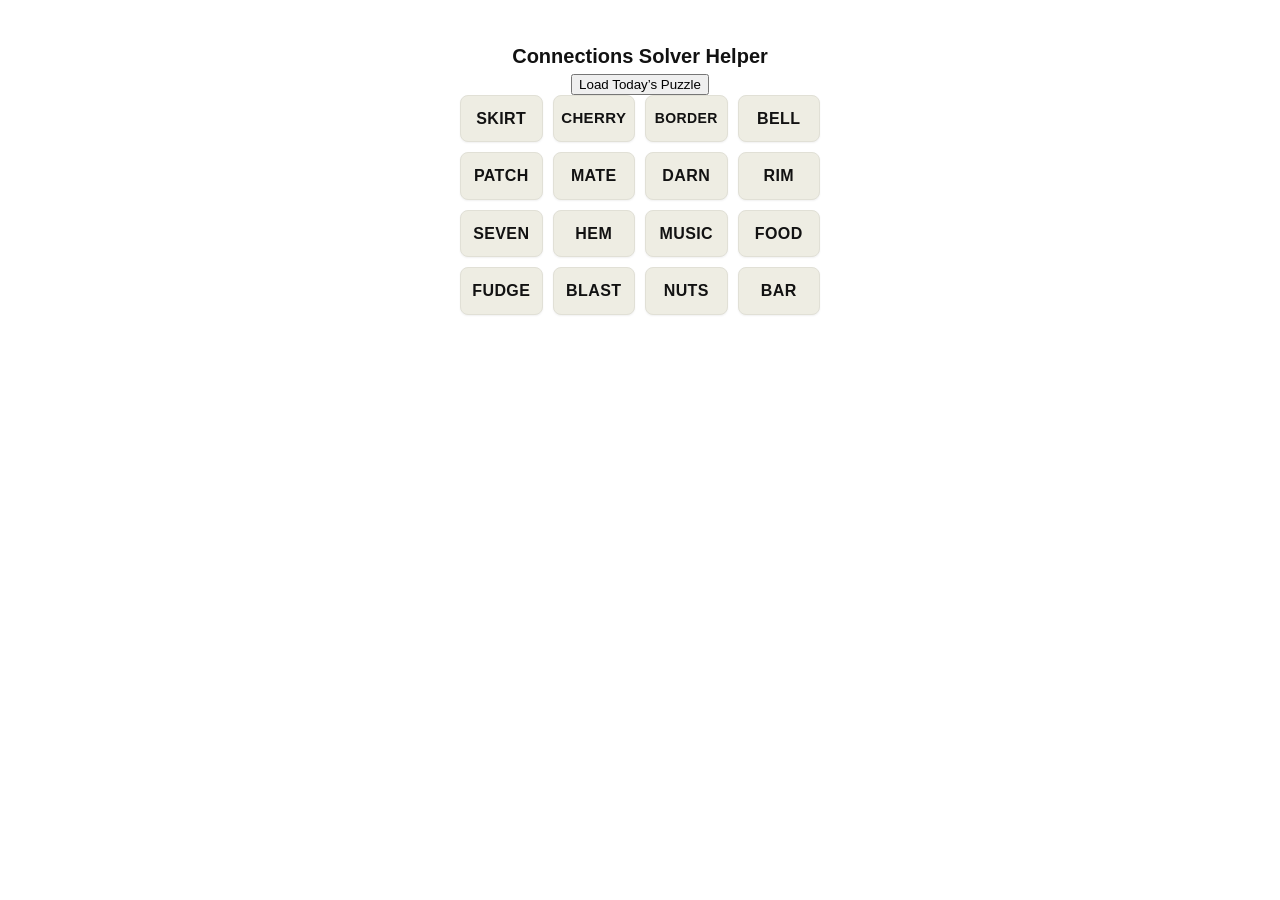
<file: index.htm>
<!DOCTYPE html>
<html>
<head>
<meta name="viewport" content="width=device-width, initial-scale=1">
<title>Connections Solver</title>
<link rel="stylesheet" href="style.css">
</head>

<body>

<h2>Connections Solver Helper</h2>

<button onclick="loadPuzzle()">Load Today’s Puzzle</button>

<div id="grid" class="grid"></div>

<div id="panel" class="panel">
<h3 id="wordTitle"></h3>
<p id="definition"></p>
<p id="synonyms"></p>
<button onclick="closePanel()">Close</button>
</div>

<script src="app.js"></script>

</body>
</html>
</file>
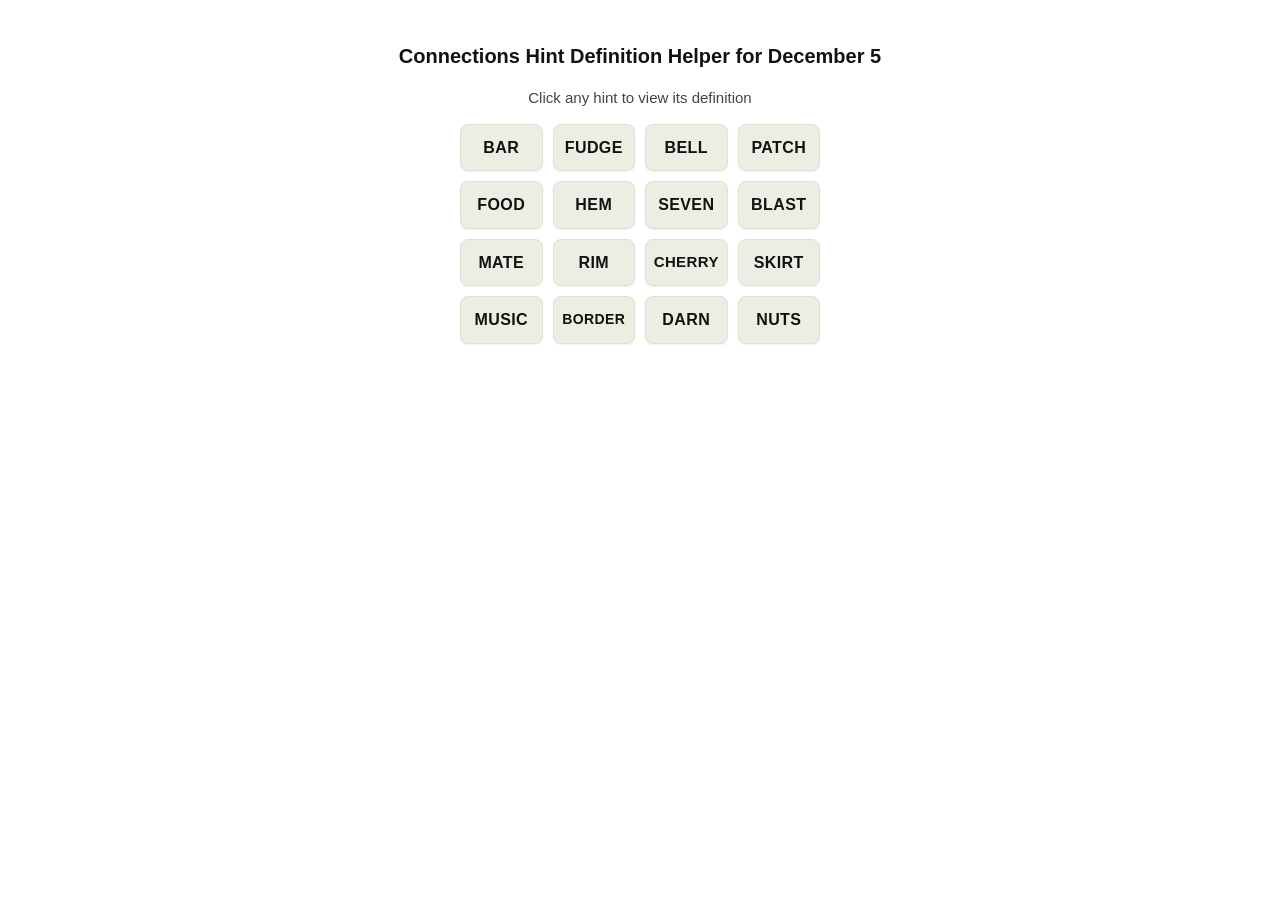
<file: index.html>
<!DOCTYPE html>
<html>
<head>
<meta name="viewport" content="width=device-width, initial-scale=1">
<meta name="description"
content="Find definitions and hints for today's Connections puzzle. A fast tool to help solve the daily word puzzle.">
<title>Connections Solver</title>
 <title>Connections Solver & Word Definition Helper</title>
<link rel="stylesheet" href="style.css">
</head>

<body>
 <h2 id="title"></h2>

<script>
const today = new Date();

const formatted = today.toLocaleDateString("en-US", {
  month: "long",
  day: "numeric"
});

document.getElementById("title").textContent =
  "Connections Hint Definition Helper for " + formatted;
</script>
 <h3>Click any hint to view its definition</h3> 

<div id="grid" class="grid"></div>


<div id="panel" class="panel">

  <div class="panel-header">
    <h2 id="wordTitle"></h2>
    <button onclick="closePanel()">Close</button>
  </div>

  <div id="definition" class="panel-content"></div>

</div>
<script src="app.js"></script>

</body>
</html>
</file>
<file: style.css>
/* ------------------------------
   PAGE / TYPOGRAPHY
------------------------------ */
* {
  box-sizing: border-box;
}
body {
  font-family: -apple-system, BlinkMacSystemFont, "Segoe UI",
               Roboto, Helvetica, Arial, sans-serif;
  background: #ffffff;
  padding: 20px;
  display: flex;
  flex-direction: column;
  align-items: center;
  color: #121212;
}

h2 {
  font-size: 20px;
  margin-bottom: 6px;
  font-weight: 600;
}

h3 {
  font-size: 15px;
  font-weight: 400;
  margin-bottom: 18px;
  color: #444;
}

/* ------------------------------
   NYT CONNECTIONS GRID
------------------------------ */

.grid {
  display: grid;
  grid-template-columns: repeat(4, 1fr);
  gap: 10px;

  width: 100%;
  max-width: 360px;
  margin: 0 auto;
}


/* shrink tiles on small phones */
@media (max-width: 400px) {
  .word {
    padding: 12px 6px;
    font-size: 12px;
  }
}

/* ------------------------------
   TILE STYLING (NYT-LIKE)
------------------------------ */
.word {
  background: #EEEDE3;
  border-radius: 8px;
  padding: 14px 8px;

  display: flex;
  align-items: center;
  justify-content: center;

  text-align: center;
  font-weight: 700;
  font-size: 16px;
  line-height: 1.1;
  letter-spacing: 0.4px;
  text-transform: uppercase;

  cursor: pointer;
  user-select: none;

  border: 1px solid #E1E0D6;
  box-shadow: 0 1px 2px rgba(0,0,0,0.06);

  overflow: hidden;

  white-space: nowrap;   /* prevent wrapping */
}



/* Hover */
.word:hover {
  background: #DFDED2;
}

/* Pressed (NYT feel) */
.word:active {
  transform: translateY(1px);
  box-shadow: 0 0 0 rgba(0,0,0,0);
}

/* ------------------------------
   BOTTOM SLIDE PANEL
------------------------------ */
.panel {
  display: none;
  position: fixed;
  bottom: 0;
  left: 0;
  right: 0;

  height: 60vh;
  background: white;
  border-top: 1px solid #ccc;
  box-shadow: 0 -6px 16px rgba(0,0,0,0.15);

  animation: slideUp 0.25s ease-out;
  flex-direction: column;
}

@keyframes slideUp {
  from { transform: translateY(100%); }
  to   { transform: translateY(0); }
}

/* ------------------------------
   PANEL HEADER
------------------------------ */
.panel-header {
  padding: 12px 20px;
  border-bottom: 1px solid #ddd;
  background: #fff;

  display: flex;
  justify-content: space-between;
  align-items: center;
}

.panel-header h2 {
  font-size: 18px;
  margin: 0;
}

.panel-header button {
  background: none;
  border: none;
  font-size: 14px;
  cursor: pointer;
  color: #444;
}

/* ------------------------------
   SCROLLABLE CONTENT
------------------------------ */
.panel-content {
  padding: 16px 20px;
  overflow-y: auto;
  flex: 1;
  text-align: left;
}

/* ------------------------------
   DICTIONARY FORMATTING
------------------------------ */
.meaning-block {
  margin-bottom: 16px;
}

.part-of-speech {
  font-weight: 600;
  margin-bottom: 6px;
  text-transform: capitalize;
}

.definition-list {
  margin: 0;
  padding-left: 22px;
  list-style-type: disc;
}

.definition-list li {
  margin-bottom: 8px;
  line-height: 1.45;
}

.syn-block {
  margin: 4px 0 10px 4px;
  font-size: 13px;
  color: #333;
}

.syn-block strong {
  font-weight: 600;
}
</file>
